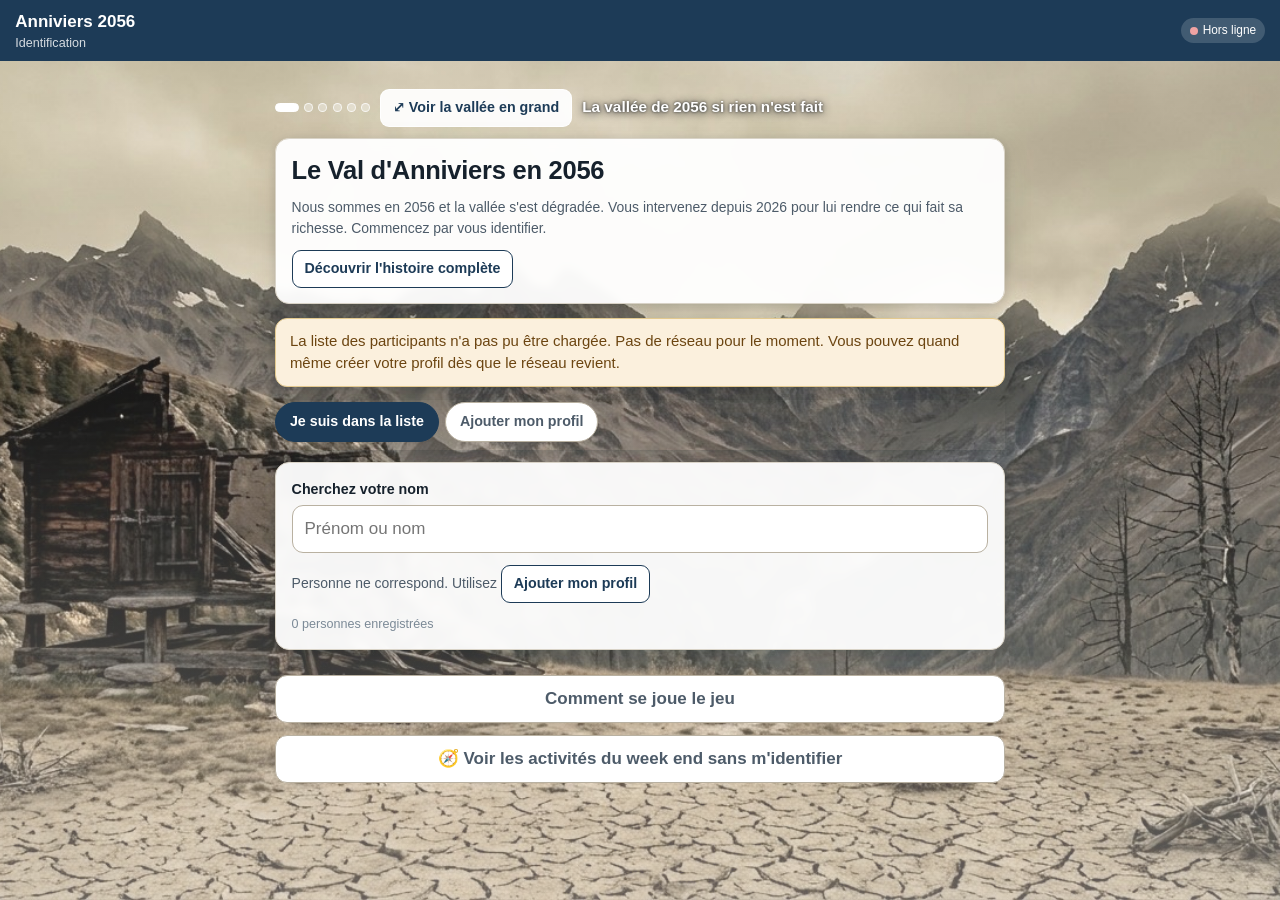
<file: index.html>
<!DOCTYPE html>
<html lang="fr">
<head>
<meta charset="utf-8">
<meta name="viewport" content="width=device-width, initial-scale=1, viewport-fit=cover">
<title>Le Val d'Anniviers en 2056</title>
<meta name="description" content="Jeu collectif d'une journée dans le Val d'Anniviers. Cinq piliers à faire remonter, quarante huit défis, et une vallée à sauver.">
<meta name="theme-color" content="#1d3b57">
<meta name="color-scheme" content="light">
<meta name="mobile-web-app-capable" content="yes">
<meta name="apple-mobile-web-app-capable" content="yes">
<meta name="apple-mobile-web-app-status-bar-style" content="default">
<meta name="apple-mobile-web-app-title" content="Anniviers 2056">
<link rel="manifest" href="manifest.webmanifest">
<link rel="icon" type="image/png" sizes="32x32" href="assets/favicon-32.png">
<link rel="icon" type="image/png" sizes="192x192" href="assets/icon-192.png">
<link rel="apple-touch-icon" sizes="180x180" href="assets/icon-180.png">
<link rel="stylesheet" href="app.css">
</head>
<body>
<div id="app">
  <div class="boot">
    <div class="boot-icon">⛰</div>
    <p>Chargement de la vallée</p>
    <noscript><p class="boot-warn">Cette application a besoin de JavaScript activé.</p></noscript>
  </div>
</div>

<script src="js/vendor/htm-preact.js"></script>
<script src="js/vendor/supabase.js"></script>
<script type="module" src="js/app.js"></script>
</body>
</html>
</file>
<file: app.css>
/* Le Val d'Anniviers en 2056
   Palette claire et contrastee, pensee pour un ecran de telephone en plein
   soleil de montagne. Cibles tactiles larges, texte suffisamment gros pour
   etre lu debout, avec des gants, sans s'arreter de marcher. */

:root {
  --bg: #f4f1ea;
  --card: #ffffff;
  --ink: #16212c;
  --ink-soft: #4d5b69;
  --ink-faint: #7c8a97;
  --line: #d9d3c7;
  --line-strong: #b9b1a1;
  --accent: #1d3b57;
  --accent-soft: #e6edf4;
  --ok: #1f7a4d;
  --ok-soft: #e3f4ea;
  --warn: #96611a;
  --warn-soft: #fbf0dd;
  --bad: #a32b2b;
  --bad-soft: #fbe7e7;
  --p-montagne: #4a7fb5;
  --p-eau: #2f9e9e;
  --p-vie-alpine: #6f9e4a;
  --p-patrimoine: #b5804a;
  --p-memoire: #9b6fb0;
  --radius: 14px;
  --shadow: 0 1px 2px rgba(22, 33, 44, .08), 0 4px 14px rgba(22, 33, 44, .06);
  --tab-h: 62px;
}

* { box-sizing: border-box; }

html, body {
  margin: 0;
  padding: 0;
  background: var(--bg);
  color: var(--ink);
  font-family: -apple-system, BlinkMacSystemFont, "Segoe UI", Roboto, Helvetica, Arial, sans-serif;
  font-size: 17px;
  line-height: 1.5;
  -webkit-text-size-adjust: 100%;
  overscroll-behavior-y: contain;
}

body { min-height: 100vh; }

h1, h2, h3, h4 { line-height: 1.25; margin: 0 0 .4em; font-weight: 700; letter-spacing: -.01em; }
h1 { font-size: 1.5rem; }
h2 { font-size: 1.2rem; }
h3 { font-size: 1.04rem; }
p { margin: 0 0 .8em; }
p:last-child { margin-bottom: 0; }
a { color: var(--accent); }

button, input, select, textarea { font: inherit; color: inherit; }
button { cursor: pointer; }

/* --------------------------------------------------------------- squelette */

.boot {
  min-height: 80vh;
  display: flex; flex-direction: column; align-items: center; justify-content: center;
  gap: .6rem; color: var(--ink-soft); text-align: center; padding: 2rem;
}
.boot-icon { font-size: 3rem; }
.boot-warn { color: var(--bad); font-weight: 600; }

.shell { min-height: 100vh; display: flex; flex-direction: column; }

.topbar {
  position: sticky; top: 0; z-index: 40;
  background: var(--accent); color: #fff;
  padding: calc(.5rem + env(safe-area-inset-top)) .9rem .5rem;
  display: flex; align-items: center; gap: .6rem;
}
.topbar-title { font-weight: 700; font-size: 1rem; flex: 1; min-width: 0; }
.topbar-title small { display: block; font-weight: 400; font-size: .74rem; opacity: .82; }
.topbar-back {
  background: rgba(255,255,255,.16); border: 0; color: #fff;
  width: 38px; height: 38px; border-radius: 10px; font-size: 1.2rem; line-height: 1;
  display: grid; place-items: center; flex: 0 0 auto;
}
.net-dot {
  flex: 0 0 auto; display: inline-flex; align-items: center; gap: .3rem;
  font-size: .7rem; background: rgba(255,255,255,.16); padding: .22rem .5rem; border-radius: 999px;
  white-space: nowrap;
}
.net-dot i { width: 8px; height: 8px; border-radius: 50%; background: #7fd3a2; display: block; }
.net-dot.off i { background: #f0a3a3; }
.net-dot.warn i { background: #f3cf86; }

main { flex: 1; padding: .9rem .9rem calc(var(--tab-h) + 1.4rem + env(safe-area-inset-bottom)); max-width: 760px; width: 100%; margin: 0 auto; }

.tabbar {
  position: fixed; bottom: 0; left: 0; right: 0; z-index: 50;
  display: grid; grid-template-columns: repeat(7, minmax(0, 1fr));
  background: var(--card); border-top: 1px solid var(--line);
  padding-bottom: env(safe-area-inset-bottom);
}
.tabbar a {
  display: flex; flex-direction: column; align-items: center; justify-content: center;
  gap: 1px; height: var(--tab-h); text-decoration: none; color: var(--ink-faint);
  font-size: .6rem; font-weight: 600; position: relative;
  padding: 0 1px; text-align: center; line-height: 1.1;
}
.tabbar a .ic { font-size: 1.15rem; line-height: 1; }
.tabbar a span:not(.ic):not(.badge) { overflow: hidden; text-overflow: ellipsis; white-space: nowrap; max-width: 100%; }
.tabbar a.on { color: var(--accent); }
/* Onglet fermé jusqu'à l'ouverture : visible, mais visiblement en sommeil. */
.tabbar a.bloque { opacity: .42; }
.tabbar a .cadenas { position: absolute; top: 4px; right: 50%; margin-right: -18px; font-size: .58rem; }

/* ------------------------------------------------------- compte à rebours */

.card.attente { text-align: center; }
.compteur {
  display: grid; grid-template-columns: repeat(4, 1fr); gap: .4rem; margin-top: .6rem;
}
.compteur div {
  background: var(--accent); color: #fff; border-radius: 12px; padding: .6rem .2rem;
}
.compteur strong {
  display: block; font-size: 1.6rem; font-weight: 800; line-height: 1;
  font-variant-numeric: tabular-nums;
}
.compteur span { display: block; font-size: .62rem; opacity: .85; margin-top: .2rem; }
.tabbar a.on::before {
  content: ""; position: absolute; top: 0; left: 22%; right: 22%; height: 3px;
  background: var(--accent); border-radius: 0 0 3px 3px;
}
.tabbar .badge {
  position: absolute; top: 6px; right: calc(50% - 18px);
  background: var(--bad); color: #fff; font-size: .6rem; min-width: 16px; height: 16px;
  border-radius: 999px; display: grid; place-items: center; padding: 0 4px;
}

/* ------------------------------------------------------------------ cartes */

.card {
  background: var(--card); border: 1px solid var(--line); border-radius: var(--radius);
  padding: .9rem; margin-bottom: .8rem; box-shadow: var(--shadow);
}
.card.flat { box-shadow: none; }
.card-head { display: flex; align-items: baseline; gap: .5rem; margin-bottom: .5rem; }
.card-head h2, .card-head h3 { margin: 0; flex: 1; }
.muted { color: var(--ink-soft); }
.faint { color: var(--ink-faint); }
.small { font-size: .82rem; }
.tiny { font-size: .74rem; }
.center { text-align: center; }
.stack > * + * { margin-top: .7rem; }
.row { display: flex; align-items: center; gap: .5rem; }
.row.wrap { flex-wrap: wrap; }
.spread { display: flex; align-items: center; justify-content: space-between; gap: .5rem; }
.grow { flex: 1; min-width: 0; }
.nowrap { white-space: nowrap; }
.sep { height: 1px; background: var(--line); margin: .8rem 0; border: 0; }

/* ---------------------------------------------------------------- boutons */

.btn {
  display: inline-flex; align-items: center; justify-content: center; gap: .4rem;
  min-height: 48px; padding: .6rem 1rem; border-radius: 12px;
  border: 1px solid var(--accent); background: var(--accent); color: #fff;
  font-weight: 650; text-decoration: none; text-align: center;
}
.btn:disabled { opacity: .5; }
.btn.block { width: 100%; }
.btn.ghost { background: var(--card); color: var(--accent); }
.btn.quiet { background: var(--card); color: var(--ink-soft); border-color: var(--line-strong); }
.btn.danger { background: var(--bad); border-color: var(--bad); }
.btn.danger.ghost { background: var(--card); color: var(--bad); border-color: var(--bad); }
.btn.sm { min-height: 38px; padding: .3rem .7rem; font-size: .84rem; border-radius: 9px; }

/* ----------------------------------------------------------------- champs */

label.field { display: block; margin-bottom: .7rem; }
label.field > span { display: block; font-weight: 600; font-size: .84rem; margin-bottom: .28rem; }
input[type=text], input[type=search], input[type=tel], textarea, select {
  width: 100%; min-height: 48px; padding: .6rem .7rem;
  border: 1px solid var(--line-strong); border-radius: 11px; background: #fff;
}
textarea { min-height: 96px; resize: vertical; }
input:focus, textarea:focus, select:focus, button:focus-visible, a:focus-visible {
  outline: 3px solid #9dbbd6; outline-offset: 1px;
}
input[type=file] { display: none; }

/* ------------------------------------------------------------------ puces */

.chip {
  display: inline-flex; align-items: center; gap: .28rem;
  padding: .2rem .55rem; border-radius: 999px; font-size: .74rem; font-weight: 650;
  background: var(--accent-soft); color: var(--accent); border: 1px solid transparent;
  white-space: nowrap;
}
.chip.ok { background: var(--ok-soft); color: var(--ok); }
.chip.warn { background: var(--warn-soft); color: var(--warn); }
.chip.bad { background: var(--bad-soft); color: var(--bad); }
.chip.plain { background: #eee9de; color: var(--ink-soft); }

.filters { display: flex; gap: .4rem; overflow-x: auto; padding: .1rem 0 .5rem; -webkit-overflow-scrolling: touch; }
.filters::-webkit-scrollbar { display: none; }
.fbtn {
  flex: 0 0 auto; border: 1px solid var(--line-strong); background: var(--card);
  color: var(--ink-soft); border-radius: 999px; padding: .42rem .8rem;
  font-size: .84rem; font-weight: 600; min-height: 40px;
}
.fbtn.on { background: var(--accent); border-color: var(--accent); color: #fff; }

/* ----------------------------------------------------------------- jauges */

.gauge + .gauge { margin-top: .9rem; }
.gauge-top { display: flex; align-items: baseline; gap: .45rem; margin-bottom: .3rem; }
.gauge-top .nm { font-weight: 650; flex: 1; min-width: 0; }
.gauge-top .vl { font-variant-numeric: tabular-nums; font-weight: 700; }
.gauge-bar { height: 16px; background: #e8e3d8; border-radius: 999px; overflow: hidden; position: relative; }
.gauge-fill { height: 100%; border-radius: 999px; transition: width .5s ease; min-width: 2px; }
.gauge-floor {
  position: absolute; top: -3px; bottom: -3px; width: 2px; background: var(--ink-faint); opacity: .65;
}
.gauge-note { font-size: .72rem; color: var(--ink-faint); margin-top: .18rem; }

.total-bar { height: 22px; background: #e8e3d8; border-radius: 999px; overflow: hidden; position: relative; }
.total-fill { height: 100%; background: linear-gradient(90deg, #2f6f9e, #3f9e7a); transition: width .5s ease; }
.total-target { position: absolute; top: -4px; bottom: -4px; width: 3px; background: var(--ink); opacity: .5; }

/* ------------------------------------------------------------------ defis */

.challenge-list { display: grid; gap: .6rem; }
.ch {
  display: block; text-align: left; width: 100%;
  background: var(--card); border: 1px solid var(--line); border-left: 5px solid var(--line-strong);
  border-radius: var(--radius); padding: .7rem .8rem; box-shadow: var(--shadow);
}
.ch h3 { margin: 0 0 .2rem; font-size: 1rem; }
.ch .meta { display: flex; flex-wrap: wrap; gap: .3rem; align-items: center; }
.ch .pts { font-weight: 750; font-variant-numeric: tabular-nums; }
.ch.done { background: #fbfdfb; }
.ch .loc { font-size: .76rem; color: var(--ink-faint); margin-top: .3rem; }

.pill-dot { width: 10px; height: 10px; border-radius: 50%; display: inline-block; flex: 0 0 auto; }

/* ------------------------------------------------------------------- quiz */

.q { border: 1px solid var(--line); border-radius: 12px; padding: .75rem; margin-bottom: .7rem; background: #fff; }
.q.good { border-color: #9ed3b6; background: var(--ok-soft); }
.q-num { font-size: .72rem; font-weight: 700; color: var(--ink-faint); text-transform: uppercase; letter-spacing: .05em; }
.q-text { font-weight: 650; margin: .2rem 0 .6rem; }
.opts { display: grid; gap: .4rem; }
.opt {
  display: flex; align-items: center; gap: .55rem; text-align: left; width: 100%;
  min-height: 48px; padding: .5rem .7rem; border-radius: 11px;
  border: 1px solid var(--line-strong); background: #fff; font-size: .94rem;
}
.opt .mk {
  flex: 0 0 auto; width: 24px; height: 24px; border-radius: 50%;
  border: 2px solid var(--line-strong); display: grid; place-items: center; font-size: .78rem; font-weight: 700;
}
.opt.picked-good { border-color: var(--ok); background: var(--ok-soft); color: #14563a; font-weight: 650; }
.opt.picked-good .mk { border-color: var(--ok); background: var(--ok); color: #fff; }
.opt.picked-bad { border-color: var(--bad); background: var(--bad-soft); color: #7d1f1f; }
.opt.picked-bad .mk { border-color: var(--bad); background: var(--bad); color: #fff; }
.opt:disabled { opacity: 1; }
.q-why {
  margin-top: .55rem; padding: .5rem .6rem; border-radius: 9px;
  background: rgba(31,122,77,.09); font-size: .86rem; color: #1b5c3c;
}
.q-retry { margin-top: .5rem; font-size: .84rem; color: var(--bad); font-weight: 600; }

/* ----------------------------------------------------------------- groupe */

/* Avec le portrait et la case a cocher, une pastille a besoin de place : sur
   un telephone on passe donc a une personne par ligne, nom entier visible. */
.people { display: grid; grid-template-columns: repeat(auto-fill, minmax(200px, 1fr)); gap: .4rem; }
.people > * { min-width: 0; }
.person .grow { min-width: 0; overflow-wrap: break-word; }
.person {
  display: flex; align-items: center; gap: .5rem; text-align: left;
  min-height: 46px; padding: .4rem .6rem; border-radius: 11px;
  border: 1px solid var(--line-strong); background: #fff; font-size: .9rem;
}
.person.on { border-color: var(--accent); background: var(--accent-soft); font-weight: 650; }
.person.me { border-style: dashed; opacity: .85; }
.person .bx {
  flex: 0 0 auto; width: 22px; height: 22px; border-radius: 6px;
  border: 2px solid var(--line-strong); display: grid; place-items: center; font-size: .7rem; font-weight: 800;
}
.person.on .bx { border-color: var(--accent); background: var(--accent); color: #fff; }

/* ------------------------------------------------------------------ photo */

.photo-zone {
  display: block; width: 100%; cursor: pointer;
  border: 2px dashed var(--line-strong); border-radius: 12px; padding: 1rem;
  text-align: center; color: var(--ink-soft); background: #fcfbf8;
}
.photo-zone .big { font-size: 2rem; display: block; margin-bottom: .2rem; }
.photo-prev { position: relative; border-radius: 12px; overflow: hidden; border: 1px solid var(--line); }
.photo-prev img { display: block; width: 100%; height: auto; }
.photo-prev .rm {
  position: absolute; top: .5rem; right: .5rem; background: rgba(0,0,0,.68); color: #fff;
  border: 0; border-radius: 9px; padding: .35rem .6rem; font-size: .8rem; font-weight: 600;
}

/* Avertissement porté par un défi, par exemple ne rien cueillir ou ne pas
   entrer dans une galerie. Impossible à manquer avant de se lancer. */
.alerte-defi {
  display: flex; gap: .55rem; align-items: flex-start;
  margin-top: .7rem; padding: .6rem .7rem;
  border: 1px solid var(--warn); border-radius: 11px;
  background: var(--warn-soft); color: var(--warn);
  font-size: .9rem; font-weight: 600; line-height: 1.35;
}
.alerte-defi .ic { font-size: 1.05rem; flex: 0 0 auto; }

/* ----------------------------------------------------------------- album */

.album { display: grid; grid-template-columns: repeat(auto-fill, minmax(105px, 1fr)); gap: .35rem; }
.album button { padding: 0; border: 0; background: #e8e3d8; border-radius: 9px; overflow: hidden; aspect-ratio: 1; }
.album img { width: 100%; height: 100%; object-fit: cover; display: block; }

.lightbox {
  position: fixed; inset: 0; z-index: 90; background: #0b1117;
  display: flex; flex-direction: column; color: #fff;
  padding: calc(.6rem + env(safe-area-inset-top)) .6rem calc(.6rem + env(safe-area-inset-bottom));
}
.lightbox .close { align-self: flex-end; background: rgba(255,255,255,.18); border: 0; color: #fff; border-radius: 10px; min-height: 42px; padding: .4rem .9rem; font-weight: 650; }
.lightbox .frame { flex: 1; display: grid; place-items: center; min-height: 0; margin: .5rem 0; }
.lightbox img { max-width: 100%; max-height: 100%; object-fit: contain; border-radius: 8px; }
.lightbox .info { font-size: .86rem; }
.lightbox .info strong { display: block; font-size: 1rem; }

/* ------------------------------------------------- lieux culturels */

.lieux-village { margin-top: .6rem; }
.lieux-village h4 {
  font-size: .8rem; text-transform: uppercase; letter-spacing: .04em;
  color: var(--ink-faint); margin: 0 0 .3rem;
}
.lieu {
  display: flex; align-items: center; gap: .6rem;
  padding: .5rem .6rem; margin-bottom: .3rem;
  border: 1px solid var(--line); border-radius: 11px; background: #fff;
  color: inherit; text-decoration: none;
}
.lieu strong { font-size: .95rem; font-weight: 650; }
.lieu .fleche { color: var(--accent); font-size: 1.05rem; flex: 0 0 auto; }

/* --------------------------------------------- choix de personnes à l'arobase */

.choix-personnes .saisie { position: relative; }
.pastilles { display: flex; flex-wrap: wrap; gap: .35rem; margin-bottom: .45rem; }
.pastille {
  display: inline-flex; align-items: center; gap: .35rem;
  background: var(--accent-soft); border: 1px solid var(--accent);
  border-radius: 999px; padding: .2rem .25rem .2rem .2rem;
  font-size: .85rem; font-weight: 600; color: var(--accent);
}
.pastille .ret {
  border: 0; background: var(--accent); color: #fff; border-radius: 50%;
  width: 22px; height: 22px; line-height: 1; font-size: 1rem; padding: 0;
}

/* ------------------------------------------------------------------- fil */

/* En tête repliable, pour les notifications comme pour la liste des joueurs. */
.notifs-tete, .repli {
  display: flex; align-items: center; gap: .5rem; width: 100%;
  background: none; border: 0; padding: 0; text-align: left;
}
.notifs-tete h2, .repli h2 { margin: 0; }
.cloche { position: relative; font-size: 1.15rem; line-height: 1; }
.cloche .pastille {
  position: absolute; top: -6px; right: -9px;
  background: var(--bad); color: #fff; border-radius: 999px;
  font-size: .62rem; font-weight: 800; min-width: 16px; height: 16px;
  display: grid; place-items: center; padding: 0 3px;
}
.cloche.neuve { animation: sonne 1.4s ease-in-out 2; transform-origin: 50% 0; }
@keyframes sonne {
  0%, 60%, 100% { transform: rotate(0); }
  15% { transform: rotate(12deg); }
  30% { transform: rotate(-10deg); }
  45% { transform: rotate(6deg); }
}
@media (prefers-reduced-motion: reduce) { .cloche.neuve { animation: none; } }

button.notif { width: 100%; text-align: left; cursor: pointer; }

/* La publication qu'on vient d'atteindre depuis une notification. */
.post.vise {
  border: 2px solid var(--accent);
  box-shadow: 0 0 0 4px var(--accent-soft), var(--shadow);
}

.donneurs {
  display: flex; align-items: center; gap: .5rem; margin-top: .5rem;
  padding: .45rem .6rem; border-radius: 11px; background: var(--warn-soft);
}
.donneurs .ic-fil { width: 22px; height: 22px; }

/* Réactions sur un cri de marmotte. */
.reactions { display: flex; align-items: center; gap: .3rem; flex-wrap: wrap; margin-top: .3rem; }
.reaction {
  display: inline-flex; align-items: center; gap: .2rem;
  border: 1px solid var(--line); background: #fff; border-radius: 999px;
  padding: .15rem .45rem; min-height: 30px; font-size: .95rem; line-height: 1;
}
.reaction.on { border-color: var(--warn); background: var(--warn-soft); }
.reaction .ic-fil { width: 18px; height: 18px; }
.reaction .nb { font-size: .72rem; font-weight: 700; color: var(--ink-soft); }
.reaction.ajout { color: var(--ink-faint); font-weight: 700; padding: .15rem .5rem; }
.choix-reaction {
  display: flex; gap: .25rem; padding: .25rem;
  border: 1px solid var(--line-strong); border-radius: 999px; background: var(--card);
}
.qui-reagit { width: 100%; }

.post {
  background: var(--card); border: 1px solid var(--line); border-radius: var(--radius);
  box-shadow: var(--shadow); padding: .8rem .9rem; margin-bottom: .7rem;
}
.post-tete { display: flex; align-items: center; gap: .6rem; margin-bottom: .5rem; }
.post-nom { font-weight: 700; font-size: .95rem; }
.post-defi { margin: 0 0 .4rem; font-size: .95rem; }
.post-texte { margin: 0 0 .5rem; font-size: .97rem; white-space: pre-wrap; overflow-wrap: break-word; }
.post-photo {
  display: block; width: calc(100% + 1.8rem); margin: .2rem -.9rem; padding: 0;
  border: 0; background: #0d141b; cursor: zoom-in;
}
.post-photo img { display: block; width: 100%; height: auto; }
.post-actions { display: flex; align-items: center; gap: .3rem; margin-top: .5rem; }
.post-btn {
  display: inline-flex; align-items: center; gap: .35rem;
  font-variant-numeric: tabular-nums;
  border: 1px solid var(--line); background: #fff; color: var(--ink-soft);
  border-radius: 999px; padding: .35rem .7rem; min-height: 38px;
  font-size: .85rem; font-weight: 650;
}
.post-btn.on { border-color: var(--warn); background: var(--warn-soft); color: var(--warn); }
.post-btn.faible { border: 0; color: var(--ink-faint); font-weight: 500; }
.post-btn:disabled { opacity: .55; }
/* Les illustrations du dossier Icones, détourées en PNG transparent. */
.ic-fil { width: 26px; height: 26px; flex: 0 0 auto; display: block; object-fit: contain; }
.post-btn .ic-fil { filter: grayscale(.2) opacity(.85); transition: filter .2s ease; }
.post-btn.on .ic-fil, .post-btn:hover .ic-fil { filter: none; }

/* Saisie avec mentions : la liste des prénoms se pose sous le champ. */
.saisie { position: relative; flex: 1; min-width: 0; }
.saisie textarea, .saisie input { width: 100%; }
.suggestions {
  position: absolute; z-index: 30; left: 0; right: 0; top: calc(100% + 4px);
  background: var(--card); border: 1px solid var(--line-strong); border-radius: 12px;
  box-shadow: 0 8px 24px rgba(22, 33, 44, .18); overflow: hidden;
}
.suggestion {
  display: flex; align-items: center; gap: .5rem; width: 100%; text-align: left;
  padding: .45rem .6rem; border: 0; background: none; font-size: .9rem; min-height: 44px;
}
.suggestion + .suggestion { border-top: 1px solid var(--line); }
.mention { color: var(--accent); font-weight: 650; }
.mention.tous { color: var(--warn); }
.com-texte { margin: 0; overflow-wrap: break-word; }
.post-apercu { margin-top: .5rem; display: flex; align-items: center; gap: .6rem; }
.post-apercu img { width: 88px; height: 88px; object-fit: cover; border-radius: 10px; }

.commentaires { margin-top: .6rem; border-top: 1px solid var(--line); padding-top: .5rem; }
.commentaire { display: flex; gap: .5rem; align-items: flex-start; margin-bottom: .45rem; }
.commentaire .small { overflow-wrap: break-word; }

.notifs { display: grid; gap: .3rem; }
.notif {
  display: flex; align-items: center; gap: .5rem;
  padding: .35rem .5rem; border-radius: 10px; background: #fff; border: 1px solid var(--line);
}
.notif.neuf { border-color: var(--warn); background: var(--warn-soft); }

.photo-zone.rempli { border-style: solid; border-color: var(--ok); padding: .4rem; }
.photo-zone .apercu { max-width: 100%; max-height: 240px; border-radius: 10px; display: block; margin: 0 auto; }

textarea {
  width: 100%; border: 1px solid var(--line-strong); border-radius: 11px;
  padding: .55rem .7rem; background: #fff; resize: vertical; min-height: 54px;
}

/* ------------------------------------------------------------- classement */

.rank { display: grid; grid-template-columns: minmax(0, 1fr); gap: .35rem; }
.rank-row {
  display: flex; align-items: center; gap: .6rem;
  background: var(--card); border: 1px solid var(--line); border-radius: 11px; padding: .5rem .7rem;
}
.rank-row.me { border-color: var(--accent); background: var(--accent-soft); }
.rank-pos { width: 28px; text-align: right; font-weight: 750; color: var(--ink-faint); font-variant-numeric: tabular-nums; }
.rank-row.me .rank-pos { color: var(--accent); }
.rank-name { flex: 1; min-width: 0; font-weight: 600; overflow: hidden; text-overflow: ellipsis; white-space: nowrap; }
/* Le detail passe sous le nom : sur un telephone, une seule ligne ne peut pas
   porter le nom entier, le nombre de defis et le score sans tout tronquer. */
.rank-name small { display: block; font-weight: 500; font-size: .74rem; color: var(--ink-faint); }
.rank-row.me .rank-name small { color: var(--accent); }
.rank-pts { font-weight: 750; font-variant-numeric: tabular-nums; }
button.rank-row { width: 100%; text-align: left; cursor: pointer; }

/* Un nom qui mène au profil de la personne, sans ressembler à un bouton. */
.post-nom.lien {
  border: 0; background: none; padding: 0; color: inherit;
  font-weight: 700; font-size: .95rem; text-align: left; cursor: pointer;
}
.post-nom.lien:hover { text-decoration: underline; }

.mini-posts { display: grid; gap: .4rem; }
.mini-post {
  display: flex; align-items: center; gap: .6rem;
  border: 1px solid var(--line); border-radius: 11px; padding: .4rem .5rem;
}
.mini-post img { width: 46px; height: 46px; object-fit: cover; border-radius: 8px; flex: 0 0 auto; }

/* -------------------------------------------------------------- synergies */

.syn-card { border-left: 5px solid var(--p-memoire); }
.syn-card.locked { opacity: .72; }
.syn-steps { display: grid; gap: .3rem; margin-top: .45rem; }
.syn-step { display: flex; align-items: center; gap: .45rem; font-size: .86rem; }
.syn-step .mk { width: 20px; height: 20px; border-radius: 50%; border: 2px solid var(--line-strong); display: grid; place-items: center; font-size: .66rem; font-weight: 800; flex: 0 0 auto; }
.syn-step.done .mk { border-color: var(--ok); background: var(--ok); color: #fff; }

.modal-back {
  position: fixed; inset: 0; z-index: 100; background: rgba(12,18,24,.72);
  display: flex; align-items: flex-end; justify-content: center;
  padding: 1rem; padding-bottom: calc(1rem + env(safe-area-inset-bottom));
}
.modal {
  background: var(--card); border-radius: 18px; padding: 1.1rem; width: 100%; max-width: 520px;
  max-height: 86vh; overflow-y: auto; box-shadow: 0 -8px 40px rgba(0,0,0,.3);
}
.modal-kicker { font-size: .72rem; font-weight: 750; letter-spacing: .1em; text-transform: uppercase; color: var(--p-memoire); }
.modal h2 { margin: .15rem 0 .6rem; }
.modal .story { font-size: .98rem; }
.modal .learn { margin-top: .7rem; padding: .7rem; border-radius: 11px; background: #f3eef7; font-size: .9rem; }
.modal .bonus { margin-top: .7rem; display: flex; gap: .4rem; flex-wrap: wrap; }

/* Le recit complet. Paragraphes aeres, premiere ligne en date de bascule. */
.modal.recit { padding: 1.3rem 1.2rem 1.1rem; }
.modal.recit p { font-size: 1rem; line-height: 1.55; margin: 0 0 1.05em; }
.modal.recit .recit-ouverture {
  font-size: 2rem; font-weight: 800; letter-spacing: -.02em;
  color: var(--accent); margin-bottom: .8rem;
}
.modal.recit p:last-of-type { font-weight: 650; }

@media (min-width: 560px) { .modal-back { align-items: center; } }

/* ------------------------------------------------------------------ toast */

.toast {
  position: fixed; left: 50%; transform: translateX(-50%);
  bottom: calc(var(--tab-h) + .8rem + env(safe-area-inset-bottom)); z-index: 80;
  background: var(--ink); color: #fff; padding: .6rem .9rem; border-radius: 11px;
  font-size: .88rem; font-weight: 600; max-width: min(92vw, 460px); box-shadow: 0 6px 22px rgba(0,0,0,.25);
}
.toast.success { background: #13603f; }
.toast.error { background: #8a2424; }

/* ------------------------------------------------------------------ divers */

.banner { border-radius: 12px; padding: .65rem .8rem; font-size: .88rem; margin-bottom: .8rem; border: 1px solid; }
.banner.warn { background: var(--warn-soft); border-color: #e3c98f; color: #6c4511; }
.banner.bad { background: var(--bad-soft); border-color: #e5abab; color: #7d1f1f; }
.banner.ok { background: var(--ok-soft); border-color: #a6d8bd; color: #14563a; }
.banner.info { background: var(--accent-soft); border-color: #b4cbdd; color: #17364f; }

.empty { text-align: center; padding: 2rem 1rem; color: var(--ink-faint); }
.empty .big { font-size: 2.4rem; display: block; margin-bottom: .3rem; }

.spinner {
  width: 18px; height: 18px; border-radius: 50%; border: 2px solid rgba(255,255,255,.35);
  border-top-color: #fff; animation: spin .7s linear infinite; display: inline-block;
}
.spinner.dark { border-color: rgba(22,33,44,.2); border-top-color: var(--accent); }
@keyframes spin { to { transform: rotate(360deg); } }

.kv { display: grid; grid-template-columns: auto 1fr; gap: .2rem .7rem; font-size: .88rem; }
.kv dt { color: var(--ink-faint); }
.kv dd { margin: 0; font-weight: 600; }

.note-block {
  background: #f7f5f0; border-left: 3px solid var(--line-strong);
  padding: .5rem .65rem; border-radius: 0 9px 9px 0; font-size: .88rem; white-space: pre-wrap;
}

@media (prefers-reduced-motion: reduce) {
  * { animation-duration: .01ms !important; transition-duration: .01ms !important; }
}

/* ---------------------------------------- illustration evolutive de la vallee */

/* L'illustration sort du rembourrage de la page pour occuper toute la largeur
   de l'ecran. Un cadrage un peu plus haut que l'image d'origine lui donne la
   presence qu'elle merite, sans perdre le raccard ni les sommets. */
.vallee {
  position: relative;
  width: 100%;
  aspect-ratio: 16 / 10;
  overflow: hidden;
  background: #16212c;
  border: 0;
  cursor: zoom-in;
  display: block;
  padding: 0;
  text-align: left;
}
@media (min-width: 620px) {
  .vallee { aspect-ratio: 1376 / 768; border-radius: var(--radius); }
}
.vallee .loupe {
  position: absolute; top: .6rem; right: .6rem;
  background: rgba(12, 18, 24, .55); color: #fff;
  width: 32px; height: 32px; border-radius: 9px;
  display: grid; place-items: center; font-size: 1rem;
}
.vallee img {
  position: absolute;
  inset: 0;
  width: 100%;
  height: 100%;
  object-fit: cover;
  display: block;
}
/* La couche du dessus apparait en fondu par dessus l'ancienne, qui reste
   visible dessous le temps de la transition. Aucun clignotement. */
.vallee img.entrante {
  opacity: 0;
  transition: opacity 1s ease-in-out;
}
.vallee img.entrante.visible { opacity: 1; }

.vallee-legende {
  position: absolute;
  left: 0; right: 0; bottom: 0;
  padding: 1.8rem .9rem .7rem;
  background: linear-gradient(to top, rgba(12, 18, 24, .85), rgba(12, 18, 24, 0));
  color: #fff;
  display: flex; align-items: flex-end; gap: .6rem;
  text-align: left;
}
.vallee-legende .txt { flex: 1; min-width: 0; font-weight: 650; font-size: .92rem; line-height: 1.25; }
.vallee-legende .pct {
  font-size: 1.5rem; font-weight: 800; font-variant-numeric: tabular-nums;
  line-height: 1; white-space: nowrap;
}
.vallee-legende .pct small { font-size: .62rem; font-weight: 600; opacity: .8; display: block; text-align: right; }
.vallee-legende .aide { font-size: .7rem; font-weight: 500; opacity: .78; display: block; margin-top: .1rem; }

@media (prefers-reduced-motion: reduce) {
  .vallee img.entrante { transition: none; }
}

/* ------------------------------------------- diaporama de la page d'identification */

/* Les six etats de la vallee defilent en grand derriere le formulaire. La
   couche est fixe et couvre tout l'ecran, y compris sous la barre du haut.
   Un voile clair garde les textes lisibles en plein soleil. */
/* Surtout pas de z-index ici : cela creerait un contexte d'empilement, et la
   photo en plein ecran se retrouverait coincee sous la barre du haut. */
.ident { position: relative; }
.accueil > .btn { position: relative; z-index: 1; }
.ident > .card, .ident > form.card, .ident > .filters, .ident > .banner, .ident > .btn,
.ident > .diapo-espace, .ident > .diapo-commande {
  position: relative; z-index: 1;
  box-shadow: 0 2px 10px rgba(22, 33, 44, .14), 0 10px 30px rgba(22, 33, 44, .10);
}
.ident > .card, .ident > form.card { background: rgba(255, 255, 255, .95); backdrop-filter: blur(4px); }
.ident > .diapo-espace, .ident > .diapo-commande { box-shadow: none; }

/* Les six paliers, d'un coup d'oeil. Une pastille pour chacun, la courante
   allongee, et un appui saute directement a cet etat de la vallee. */
.diapo-commande {
  display: flex; align-items: center; gap: .6rem; flex-wrap: wrap;
  margin-bottom: .2rem;
}
.points { display: flex; gap: .3rem; align-items: center; }
.point {
  width: 9px; height: 9px; border-radius: 999px; padding: 0;
  border: 1px solid rgba(255, 255, 255, .75); background: rgba(255, 255, 255, .35);
  transition: width .3s ease, background .3s ease;
}
.point.on { width: 24px; background: #fff; border-color: #fff; }
.btn.sur-photo {
  background: rgba(255, 255, 255, .92); border-color: rgba(255, 255, 255, .9);
  backdrop-filter: blur(3px);
}
.legende-large {
  color: #fff; font-weight: 650; font-size: .9rem;
  text-shadow: 0 1px 10px rgba(10, 16, 22, .9), 0 0 3px rgba(10, 16, 22, .7);
}

/* Sur un telephone, les cartes occupent toute la largeur : sans cette bande
   reservee, l'image de fond ne se verrait plus du tout. On lui laisse donc tout
   le premier ecran, moins de quoi laisser depasser le haut de la carte, ce qui
   montre qu'il y a du contenu dessous. Il vient glisser par dessus l'image au
   defilement. */
.diapo-espace {
  display: block; width: 100%; border: 0; background: transparent; padding: 0;
  --depasse: 168px;
  height: calc(100vh - var(--depasse));
  min-height: 220px; max-height: 820px;
  cursor: zoom-in; text-align: left; color: #fff;
}
/* svh vaut la hauteur visible quand la barre d'adresse est affichee, donc la
   bande ne deborde jamais sous le bandeau du navigateur sur iPhone. */
@supports (height: 1svh) {
  .diapo-espace { height: calc(100svh - var(--depasse)); }
}
/* Sur un ecran en portrait, une image en 16 sur 9 recadree en plein ecran perd
   la moitie de sa largeur. On affiche donc la photo entiere et nette au milieu
   de la bande, et c'est la meme image, floutee derriere, qui remplit le reste
   de l'ecran. Rien n'est coupe et l'ecran reste plein. */
.diapo-nette { display: none; position: absolute; inset: 0; overflow: hidden; }
.diapo-nette img {
  position: absolute; top: 50%; left: 0;
  width: 100%; height: auto; transform: translateY(-50%);
  display: block; box-shadow: 0 8px 30px rgba(10, 16, 22, .45);
}
.diapo-nette img.entrante { opacity: 0; transition: opacity 1.1s ease-in-out; }
.diapo-nette img.entrante.visible { opacity: 1; }



.diapo-espace .loupe {
  position: absolute; top: .1rem; right: .1rem;
  background: rgba(12, 18, 24, .5); color: #fff;
  width: 34px; height: 34px; border-radius: 10px;
  display: grid; place-items: center; font-size: 1rem;
}
.diapo-espace .txt {
  position: absolute; left: 0; right: 0; bottom: 0;
  padding: 2.6rem .3rem .5rem;
  display: flex; flex-direction: column;
  background: linear-gradient(to top, rgba(12, 18, 24, .68), rgba(12, 18, 24, 0));
  border-radius: 0 0 var(--radius) var(--radius);
  font-weight: 650; font-size: .94rem; line-height: 1.25;
}
.diapo-espace .ligne { display: flex; align-items: flex-end; gap: .5rem; }
.diapo-espace .aide { font-size: .72rem; font-weight: 500; opacity: .85; white-space: nowrap; }
.diapo-espace .defiler {
  text-align: center; font-size: .78rem; font-weight: 600; opacity: .9; margin-top: .45rem;
}

@media (max-aspect-ratio: 5 / 4) {
  /* La bande prend exactement la hauteur de la photo, plus de quoi poser la
     legende dessous. Une photo en 16 sur 9 affichee sur toute la largeur est
     aussi grande qu'elle peut l'etre sans perdre ses bords. */
  .diapo-espace {
    height: auto; min-height: 0; max-height: none;
    padding-bottom: 5.2rem;
    /* Pleine largeur d'ecran, et collee sous la barre du haut : la photo y
       gagne dix pour cent de taille et l'ecran ne montre aucune bande vide. */
    margin: -.9rem -.9rem 0; width: calc(100% + 1.8rem);
  }
  .diapo-nette { display: block; position: static; }
  .diapo-nette img { position: static; transform: none; }
  .diapo-nette img.entrante { position: absolute; top: 0; left: 0; }
  /* Le fond passe en arriere plan flou : il donne la couleur et l'ambiance,
     la photo nette au dessus donne le detail. */
  .diapo-zone img { filter: blur(18px) brightness(.88) saturate(1.05); transform: scale(1.1); }
  /* La legende se pose sur le flou, sous la photo : pas de bandeau sombre qui
     viendrait manger le bas de l'image. */
  .diapo-espace .txt {
    background: none;
    padding: .7rem .9rem .4rem;
    text-shadow: 0 1px 10px rgba(10, 16, 22, .9), 0 0 3px rgba(10, 16, 22, .6);
  }
  /* La loupe dans le coin dit deja qu'on peut agrandir : une ligne de moins. */
  .diapo-espace .aide { display: none; }
  .diapo-commande { justify-content: center; margin: .1rem 0 .4rem; }
  .diapo-commande .btn.sur-photo, .diapo-commande .legende-large { display: none; }
}

/* Ecran en paysage, ordinateur compris : on revient a l'affichage d'origine,
   la photo en plein ecran derriere les cartes, sans bande reservee. La photo
   n'y perd rien puisque le format de l'ecran est celui de l'image. */
@media (min-aspect-ratio: 5 / 4) {
  .diapo-espace { display: none; }
  .diapo-commande { margin-bottom: .5rem; }
}
@media (min-width: 620px) {
  .diapo-espace { --depasse: 250px; max-height: 680px; }
}

.diapo { position: fixed; inset: 0; z-index: 0; overflow: hidden; }
.diapo-zone {
  position: absolute; inset: 0; width: 100%; height: 100%;
  border: 0; padding: 0; margin: 0; background: #16212c; cursor: zoom-in;
  display: block;
}
.diapo-zone img {
  position: absolute; inset: 0; width: 100%; height: 100%;
  object-fit: cover; display: block;
}
.diapo-zone img.entrante { opacity: 0; transition: opacity 1.1s ease-in-out; }
.diapo-zone img.entrante.visible { opacity: 1; }
/* Le voile ne doit pas intercepter les appuis : l'image reste cliquable. */
.diapo-voile {
  position: absolute; inset: 0; pointer-events: none;
  background: linear-gradient(to bottom, rgba(22, 33, 44, .12), rgba(244, 241, 234, .10) 45%, rgba(244, 241, 234, .38));
}
@media (prefers-reduced-motion: reduce) {
  .diapo-zone img.entrante, .diapo-nette img.entrante { transition: none; }
}

/* ------------------------------------------------------- portrait de profil */

.avatar {
  flex: 0 0 auto; width: 34px; height: 34px; border-radius: 50%;
  overflow: hidden; background: var(--accent-soft); border: 1px solid var(--line);
  display: grid; place-items: center; padding: 0;
}
.avatar img { width: 100%; height: 100%; object-fit: cover; display: block; }
.avatar.vide { color: var(--accent); font-weight: 750; font-size: .74rem; letter-spacing: .02em; }
.avatar.sm { width: 28px; height: 28px; }
.avatar.sm.vide { font-size: .64rem; }
.avatar.lg { width: 64px; height: 64px; }
.avatar.lg.vide { font-size: 1.2rem; }
.avatar.xl { width: 92px; height: 92px; }
.avatar.xl.vide { font-size: 1.7rem; }
button.avatar { cursor: zoom-in; }

.portrait-champ { display: flex; align-items: center; gap: .8rem; margin-top: .5rem; }
.portrait-cible {
  flex: 0 0 auto; width: 84px; height: 84px; border-radius: 50%;
  border: 2px dashed var(--line-strong); background: #fcfbf8;
  display: grid; place-items: center; overflow: hidden; cursor: pointer;
  position: relative; color: var(--ink-soft); text-align: center;
}
.portrait-cible.rempli { border-style: solid; border-color: var(--ok); }
.portrait-cible img { width: 100%; height: 100%; object-fit: cover; display: block; }
.portrait-cible input { position: absolute; inset: 0; opacity: 0; cursor: pointer; }
.portrait-vide { display: grid; gap: .1rem; line-height: 1.1; }
.portrait-vide .ic { font-size: 1.5rem; }

/* ------------------------------------------------- galerie photo d'une fiche */

/* La bande déborde volontairement du rembourrage de la carte, pour que chaque
   photo occupe toute la largeur disponible. Défilement par à coups, une photo
   à la fois. */
.photos-piste {
  display: flex;
  gap: .5rem;
  overflow-x: auto;
  scroll-snap-type: x mandatory;
  -webkit-overflow-scrolling: touch;
  /* Bord a bord dans la carte : la photo gagne tout le rembourrage. */
  margin: 0 -.9rem;
  padding: 0 0 .4rem;
  scrollbar-width: none;
}
.photos-piste::-webkit-scrollbar { display: none; }

.photos-vue {
  flex: 0 0 100%;
  scroll-snap-align: center;
  position: relative;
  padding: 0;
  border: 0;
  background: #e8e3d8;
  border-radius: 10px;
  overflow: hidden;
  aspect-ratio: 3 / 2;
  cursor: zoom-in;
}
.photos-vue img { width: 100%; height: 100%; object-fit: cover; display: block; }

.photos-vue .legende {
  position: absolute;
  left: 0; right: 0; bottom: 0;
  padding: 1.4rem .7rem .55rem;
  background: linear-gradient(to top, rgba(12, 18, 24, .8), rgba(12, 18, 24, 0));
  color: #fff;
  font-size: .84rem;
  font-weight: 650;
  text-align: left;
  line-height: 1.25;
}
.photos-vue .loupe {
  position: absolute; top: .5rem; right: .5rem;
  background: rgba(12, 18, 24, .55); color: #fff;
  width: 30px; height: 30px; border-radius: 9px;
  display: grid; place-items: center; font-size: .95rem;
}

.photos-barre {
  display: flex; align-items: center; gap: .5rem;
  margin-top: .1rem;
}
.photos-piste + .photos-barre { padding: 0 .1rem; }
.photos-points { display: flex; gap: .3rem; flex: 1; }
.photos-points i {
  width: 6px; height: 6px; border-radius: 50%;
  background: var(--line-strong); display: block; transition: background .2s;
}
.photos-points i.on { background: var(--accent); }

@media (min-width: 620px) {
  .photos-vue { flex-basis: calc(50% - .25rem); }
}

/* Plein écran : la photo prend toute la largeur, sans rembourrage perdu. */
.lightbox { padding-left: 0; padding-right: 0; }
.lightbox .close { align-self: flex-end; margin-right: .6rem; }
/* Positionnement absolu plutot qu'une grille : dans une grille dimensionnee
   par son contenu, le max-height en pourcentage ne se resout pas et la photo
   debordait de l'ecran en mode paysage. */
.lightbox .frame {
  flex: 1 1 auto; min-height: 0; margin: .5rem 0;
  display: block; position: relative;
}
.lightbox .frame img {
  position: absolute; inset: 0; margin: auto;
  max-width: 100%; max-height: 100%; width: auto; height: auto;
  border-radius: 0;
  transition: transform .25s ease;
  transform-origin: center center;
}
/* Un appui agrandit la photo pour en examiner le détail, un second la remet. */
/* Agrandissement : on elargit reellement l'image plutot que de la mettre a
   l'echelle. Une mise a l'echelle ne change pas la taille de la boite, et le
   deplacement dans l'image serait alors impossible. La marge automatique
   centre l'image tant qu'elle tient, et laisse defiler des qu'elle deborde. */
.lightbox .frame.zoom { overflow: auto; display: flex; }
.lightbox .frame.zoom img {
  position: static;
  margin: auto;
  transform: none;
  max-width: none; max-height: none;
  width: 220%; height: auto;
  cursor: zoom-out;
}
.lightbox .frame img { cursor: zoom-in; }
.lightbox .info { flex: 0 0 auto; padding: .3rem .7rem 0; }

/* Écran couché : la photo occupe presque tout, c'est le meilleur affichage
   pour ces images de paysage. */
@media (orientation: landscape) {
  .lightbox .close { position: absolute; top: .6rem; right: .6rem; z-index: 2; }
  .lightbox .frame { margin: 0; }
  .lightbox .info { background: linear-gradient(to top, rgba(12,18,24,.85), transparent);
                    position: absolute; left: 0; right: 0; bottom: 0; padding: 1.6rem .8rem .5rem; }
}

/* ------------------------------------------- la page qui explique le jeu */

/* Bandeau de la vallee, version autonome. Le diaporama de l'ecran
   d'identification occupe le fond de la page en entier, ce qui n'a pas de sens
   ici : cette page vit dans l'application, avec sa barre du haut et ses
   onglets. C'est donc une simple bande, en seize sur neuf, qui garde le fondu
   et l'ouverture en grand. */
.hero-vallee { padding: .5rem; }
.hero-image {
  display: block; position: relative; width: 100%; padding: 0; border: 0;
  background: #0c1218; border-radius: calc(var(--radius) - 2px);
  overflow: hidden; aspect-ratio: 16 / 9; cursor: zoom-in;
}
.hero-image img {
  position: absolute; inset: 0; width: 100%; height: 100%;
  object-fit: cover; display: block;
}
.hero-image img.entrante { opacity: 0; transition: opacity 1.1s ease-in-out; }
.hero-image img.entrante.visible { opacity: 1; }
.hero-image .loupe {
  position: absolute; top: .4rem; right: .4rem;
  background: rgba(12, 18, 24, .5); color: #fff;
  width: 32px; height: 32px; border-radius: 10px;
  display: grid; place-items: center; font-size: .95rem;
}
.hero-legende {
  position: absolute; left: 0; right: 0; bottom: 0;
  padding: 2rem .7rem .55rem; color: #fff; text-align: left;
  font-weight: 650; font-size: .94rem; line-height: 1.25;
  background: linear-gradient(to top, rgba(12, 18, 24, .72), rgba(12, 18, 24, 0));
}
.hero-points { display: flex; justify-content: center; gap: .4rem; margin-top: .5rem; }
.hero-points .point {
  width: 26px; height: 5px; border-radius: 999px; border: 0; padding: 0;
  background: var(--line); cursor: pointer;
}
.hero-points .point.on { background: var(--accent); width: 34px; }

/* Les cinq etapes d'un defi, numerotees. */
.etapes { list-style: none; margin: .2rem 0 0; padding: 0; display: grid; gap: .8rem; }
.etape { display: flex; gap: .7rem; align-items: flex-start; }
.etape .num {
  flex: 0 0 auto; width: 26px; height: 26px; border-radius: 999px;
  background: var(--accent); color: #fff;
  display: grid; place-items: center; font-size: .82rem; font-weight: 800;
}

.piliers-liste { display: grid; gap: .6rem; }
.pilier-ligne { display: flex; gap: .6rem; align-items: center; }
.pilier-ligne .pilier-ic {
  flex: 0 0 auto; width: 34px; height: 34px; border-radius: 10px;
  display: grid; place-items: center; font-size: 1.05rem; color: #fff;
}

/* Video d'un defi. Elle ne se telecharge qu'au moment ou on appuie sur lecture,
   grace a preload none : sur l'offre gratuite, le trafic mensuel est la vraie
   limite, bien avant la place occupee. */
.post-video {
  width: 100%; margin-top: .6rem; border-radius: var(--radius);
  background: #0c1218; display: block; max-height: 70vh;
}
.video-choisie {
  display: flex; align-items: center; gap: .7rem; margin-top: .6rem;
  padding: .7rem; border: 1px solid var(--line); border-radius: var(--radius);
  background: var(--accent-soft);
}
.video-choisie .big { font-size: 1.5rem; }
.video-choisie .tiny { word-break: break-all; }
</file>
